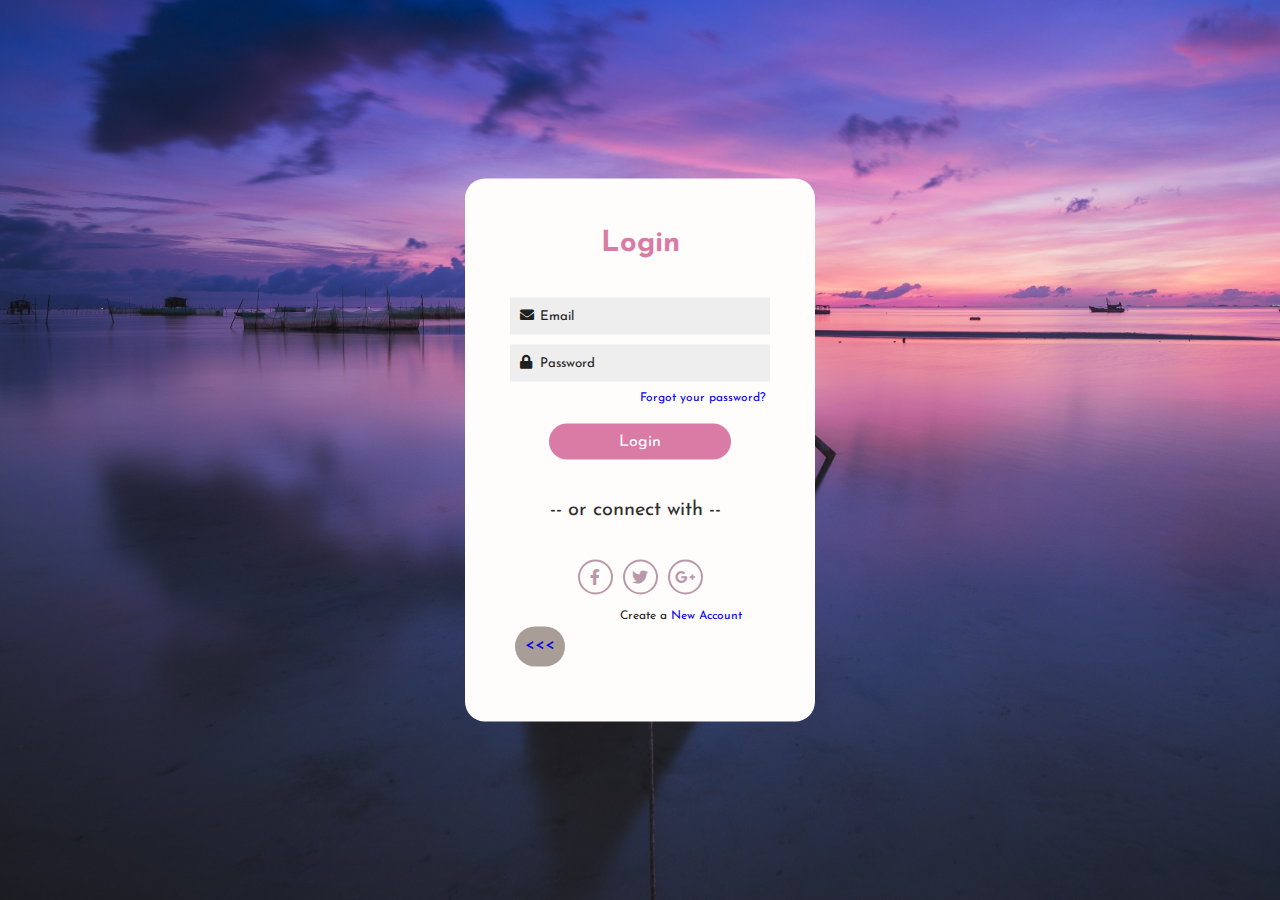
<file: login.html>
<!DOCTYPE html>
<html lang="en">
<head>
    <meta charset="UTF-8">
    <meta http-equiv="X-UA-Compatible" content="IE=edge">
    <meta name="viewport" content="width=device-width, initial-scale=1.0">
	  <link rel="stylesheet" href="https://use.fontawesome.com/releases/v5.8.1/css/all.css">
	<link rel="stylesheet" href="assets/css/loginstyles.css">
	
    <title>Login</title>
	<style>
    .Section{
        background-image: url("assets/img/l.jpg");
		background-size: cover;
		background-repeat: no-repeat;
		height: 100vh;
    }
</style>
</head>
<body>


    
	<div class="Section">

		  <div class="wrapper">
			<div class="title">
			  Login
			</div>

		     <div class="form"> 

				  <div class="input_field">
					<input type="text" placeholder="Email" class="input" id="email" onkeyup="validateEmail()">
					<i class="fas fa-envelope"></i>
					<samp id="email-error"></samp>
				  </div>
				  <div class="input_field">
					<input type="password" placeholder="Password" class="input" id="password" onkeyup="validatePass()" >
					<i class="fas fa-lock"></i>
					<samp id="Pass-error"></samp>
				  </div>
					<div class="forget">
						<a href="#">Forgot your password?</a>
					</div>
				  <div class="btn">
					<a href="#" onclick="return validation()">Login</a>
				  </div>
			  </div>

			  <div class="or">-- or connect with --</div>

			  <div class="social_media">
					<div class="item">
						<i class="fab fa-facebook-f"></i>
					</div>
					<div class="item">
						<i class="fab fa-twitter"></i>
					</div>
					<div class="item">
						<i class="fab fa-google-plus-g"></i>
					</div>
			  </div>
			  <div class="newAccount"><p>Create a <a href="signup.html"> New Account</a> </p>	
			</div>
			<div class="back">
				<a href="index.html" > <<< </a>
			</div>
			</div>
	</div>
	
	  <script src="assets/js/loginscripts.js"></script>
</body>

</html>
</file>
<file: assets/css/loginstyles.css>
@import url('https://fonts.googleapis.com/css?family=Josefin+Sans');

*{
  margin: 0;
  padding: 0;
  box-sizing: border-box;
  outline: none;
  text-decoration: none;
  font-family: 'Josefin Sans', sans-serif;
}

.wrapper{
  max-width: 350px;
  width: 100%;
  height: auto;
  background: rgb(255, 252, 252);
  padding: 50px 45px;
  position: absolute;
  top: 50%;
  left: 50%;
  transform: translate(-50%,-50%);
  border-radius: 20px;
}
.title{
  margin-bottom: 40px;
  text-align: center;
  font-size: 29px;
  font-weight: bold;
  color: #D97BA5;
}
.or{
  margin: 40px;
  font-size: 20px;
  color: #312f2e;
}

.social_media{
  display: flex;
  justify-content: center;
  margin-top: 20px;
}

.item{
  margin: 0 5px;
  width: 35px;
  height: 35px;
  line-height: 35px;
  text-align: center;
  border: 2px solid #b999a7;
  border-radius: 50%;
  cursor: pointer;
  color: #b999a7;
  transition: all 0.5s ease;
}
.item:hover{
  border: 2px solid #b4507d;
  color: #b4507d;
}
.forget{
right: 100px;
top: 10px;
margin-left: 130px;
left: 10px;
font-size: 12px;
color: #1d2120;
}
.newAccount{
  padding-top: 15px;
  margin-left: 110px;
  font-size: 12px;
  color: #1d2120;
}

.input_field{
  position: relative;
  margin-bottom: 10px;
}

.input{
  width: 100%;
  padding: 12px;
  padding-left: 30px;
  border: none;
  background: #eeeeee;
}

.input_field i{
  position: absolute;
  top: 10px;
  left: 10px;
  font-size: 14px;
  color: #1d2120;
}

.input_field samp i{
  position: unset;
  bottom: 12px;
  right: 12px;
  margin-bottom: 1px;
  color: rgb(19, 156, 6);
}

.input_field samp{
  position: absolute;
  bottom: 12px;
  right: 15px;
  font-size: 12px;
  color: rgb(254, 10, 10);
}



.btn{
  width: 70%;
  margin: 20px auto 0;
  background: #D97BA5;
  text-align: center;
  padding: 10px;
  border-radius: 25px;
}

.btn a{
  color: #fff;
}
.btn:hover{
  border: 2px solid #D97BA5;
  color: #D97BA5;
}

::-webkit-input-placeholder { /* Chrome/Opera/Safari */
  color: #1d2120;
}
::-moz-placeholder { /* Firefox 19+ */
 color: #1d2120;
}
:-ms-input-placeholder { /* IE 10+ */
  color: #1d2120;
}

.back{
  outline-color: #df6329;
  height:40px;
  width: 50px;
  margin: 5px;
  background: #a89d97;
  color: #eeeeee;
  text-align: left;
  padding: 10px;
  border-radius: 20px;
}
</file>
